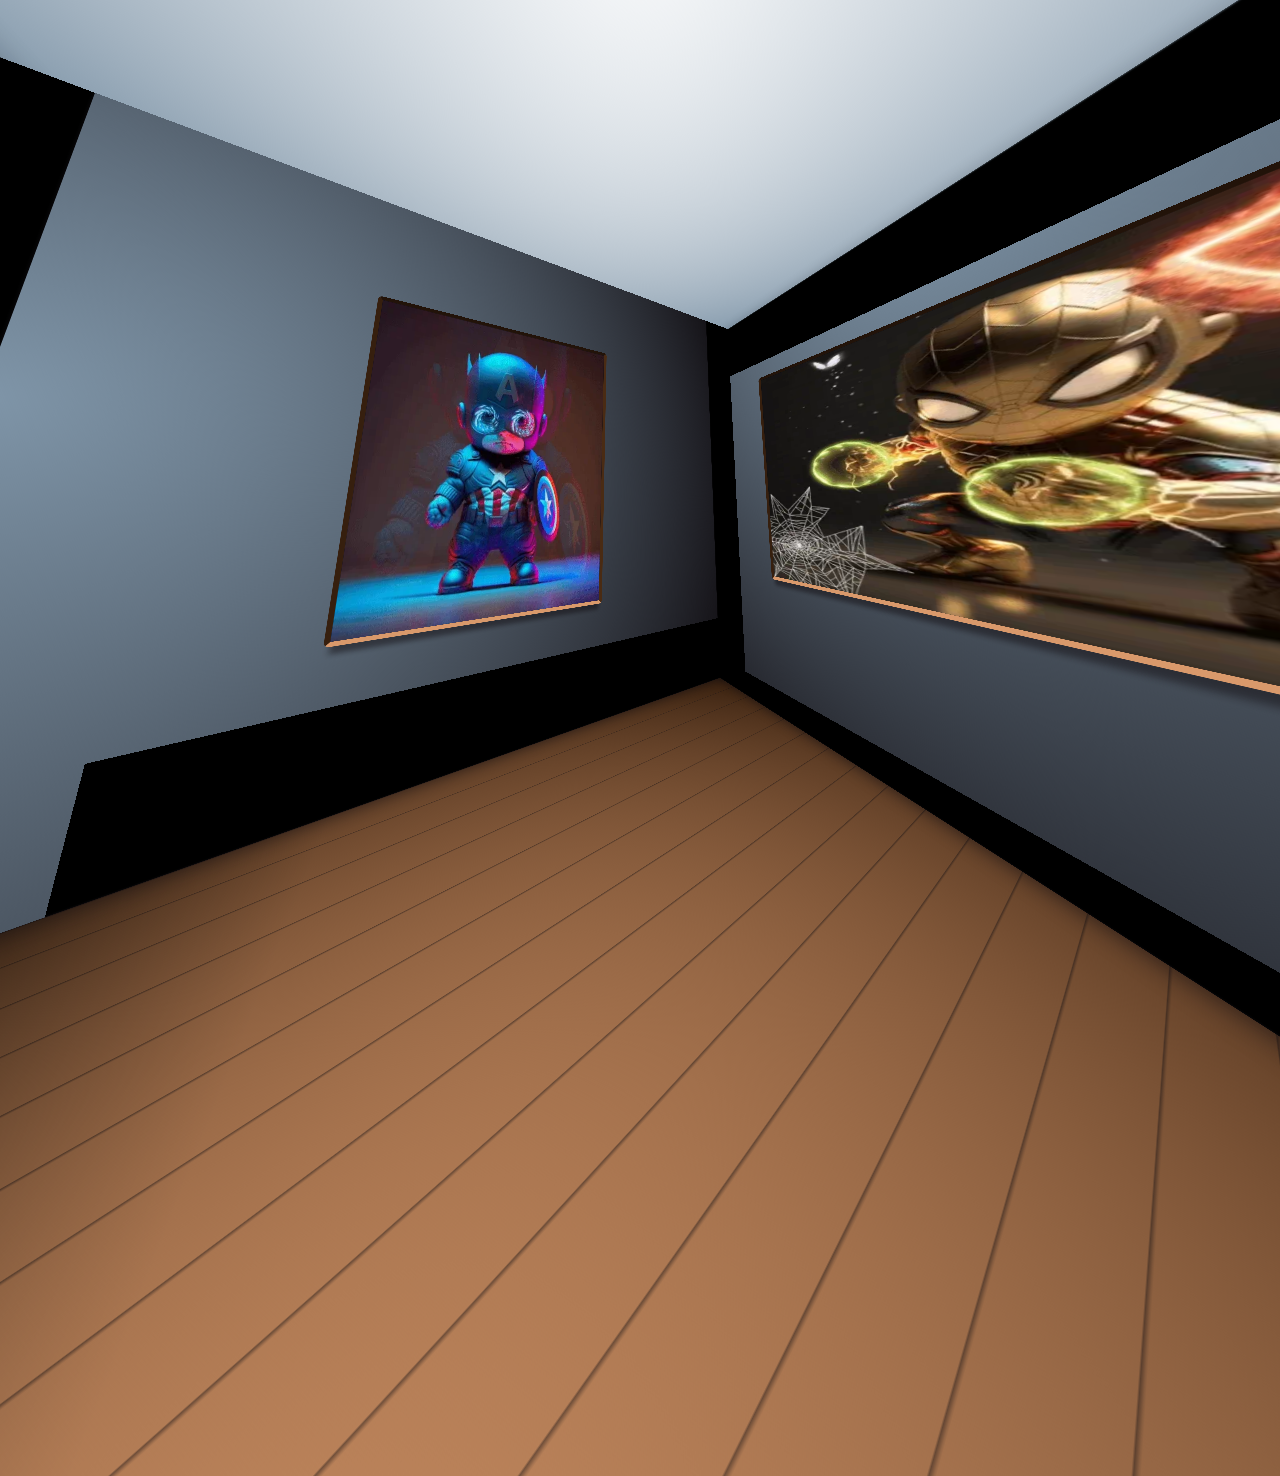
<file: Pixel/marvel.html>
<!DOCTYPE html>
<html lang="en">
  <head>
    <meta charset="UTF-8" />
    <meta name="viewport" content="width=device-width, initial-scale=1.0" />
    <title>Document</title>
  </head>
  <link rel="stylesheet" href="css/gallery.css" />
  <body>
    <input type="checkbox" id="lightswitch" accesskey="l" />
    <input type="checkbox" checked="checked" id="wall4" accesskey="x" />

    <label></label><label></label><label></label><label></label><label></label
    ><label></label><label></label><label></label><label></label><label></label
    ><label></label><label></label><label></label><label></label>
    <label
      class="p1hover pointer"
      title="Tap to zoom - double tap to view code"
    >
      <a href="https://codepen.io/ivorjetski/pen/dBYWWZ" target="_blank"></a>
      <label class="pointer"></label>
    </label>
    <label
      class="p1hover pointer"
      title="Tap to zoom - double tap to view code"
    >
      <a href="https://codepen.io/ivorjetski/pen/dBYWWZ" target="_blank"></a>
      <label class="pointer"></label>
    </label>
    <label
      class="p1hover pointer"
      title="Tap to zoom - double tap to view code"
    >
      <a href="https://codepen.io/ivorjetski/pen/dBYWWZ" target="_blank"></a>
      <label class="pointer"></label>
    </label>
    <label></label>
    <label
      class="p2hover pointer"
      title="Tap to zoom - double tap to view code"
    >
      <a href="https://codepen.io/ivorjetski/pen/xxGYWQG" target="_blank"></a>
      <label class="pointer"></label>
    </label>
    <label
      class="p2hover pointer"
      title="Tap to zoom - double tap to view code"
    >
      <a href="https://codepen.io/ivorjetski/pen/xxGYWQG" target="_blank"></a>
      <label class="pointer"></label>
    </label>
    <label
      class="p2hover pointer"
      title="Tap to zoom - double tap to view code"
    >
      <a href="https://codepen.io/ivorjetski/pen/xxGYWQG" target="_blank"></a>
      <label class="pointer"></label>
    </label>
    <label></label>
    <label
      class="p3hover pointer"
      title="Tap to zoom - double tap to view code"
    >
      <a href="https://codepen.io/ivorjetski/pen/xMJoYO" target="_blank"></a>
      <label class="pointer"></label>
    </label>
    <label
      class="p3hover pointer"
      title="Tap to zoom - double tap to view code"
    >
      <a href="https://codepen.io/ivorjetski/pen/xMJoYO" target="_blank"></a>
      <label class="pointer"></label>
    </label>
    <label
      class="p3hover pointer"
      title="Tap to zoom - double tap to view code"
    >
      <a href="https://codepen.io/ivorjetski/pen/xMJoYO" target="_blank"></a>
      <label class="pointer"></label>
    </label>
    <label class="pointer turn" for="wall4" title="Rotate right"></label>
    <label></label><label></label><label></label><label></label><label></label
    ><label></label><label></label><label></label><label></label><label></label
    ><label></label><label></label><label></label>

    <z>
      <x>
        <y>
          <floor></floor>
          <ceiling></ceiling>
          <wall1>
            <painting>
              <img src="images/Nft-images/captain-america.webp" />
              <p>
                <small>Captain America</small>
              </p>
            </painting>
          </wall1>
          <wall2>
            <painting>
              <img
                src="images/Nft-images/1705355217344_d4kngpieww7gdre6z86l6uomfnjsgnuu_400x400.webp"
              />
              <p>
                
                <small>Spiderman</small>
              </p>
            </painting>
          </wall2>
          <wall3>
            <painting>
              <img src="images/Nft-images/deapool.webp" />
              <p>
                
                <small>Deadpool</small>
              </p>
            </painting>
          </wall3>
          <wall4>
            <notice>
              <a
                title="Buy 
                The Marvel Avengers "
         
                href="marvelNft.html"
              >
                Buy The Marvel Avengers
              </a>
            </notice>
            <door>
              <a  title="Exit" href="index.html"> </a>
            </door>

            <label for="lightswitch" class="pointer" title="Switch"></label>
            <fireexit>
              <i></i>
              <i></i>
            </fireexit>
          </wall4>
        </y>
      </x>
    </z>

    <label class="turnback" title="Rotate left" for="wall4"></label>
  </body>
</html>
</file>
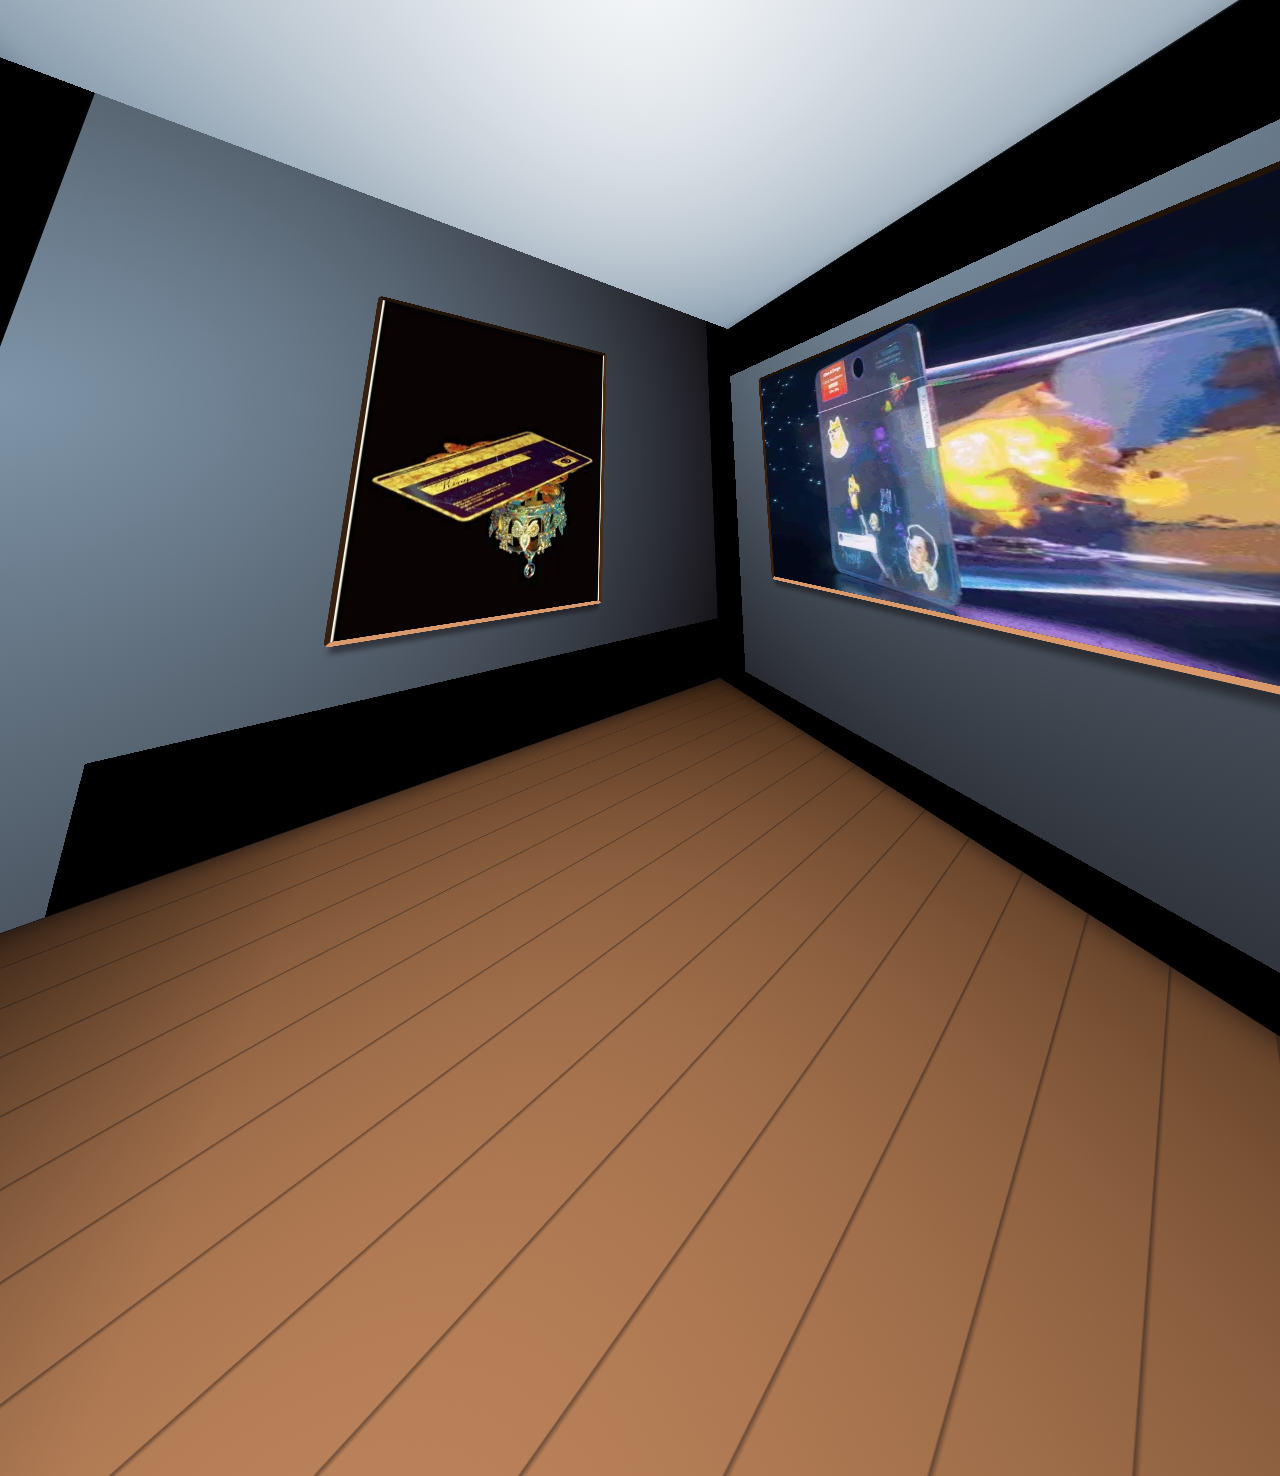
<file: Pixel/metaverse.html>
<!DOCTYPE html>
<html lang="en">
  <head>
    <meta charset="UTF-8" />
    <meta name="viewport" content="width=device-width, initial-scale=1.0" />
    <title>Document</title>
  </head>
  <link rel="stylesheet" href="css/gallery.css" />
  <body>
  
    <input type="checkbox" id="lightswitch" accesskey="l" />
    <input type="checkbox" checked="checked" id="wall4" accesskey="x" />

    <label></label><label></label><label></label><label></label><label></label
    ><label></label><label></label><label></label><label></label><label></label
    ><label></label><label></label><label></label><label></label>
    <label
      class="p1hover pointer"
      title="Tap to zoom - double tap to view code"
    >
      <a href="https://codepen.io/ivorjetski/pen/dBYWWZ" target="_blank"></a>
      <label class="pointer"></label>
    </label>
    <label
      class="p1hover pointer"
      title="Tap to zoom - double tap to view code"
    >
      <a href="https://codepen.io/ivorjetski/pen/dBYWWZ" target="_blank"></a>
      <label class="pointer"></label>
    </label>
    <label
      class="p1hover pointer"
      title="Tap to zoom - double tap to view code"
    >
      <a href="https://codepen.io/ivorjetski/pen/dBYWWZ" target="_blank"></a>
      <label class="pointer"></label>
    </label>
    <label></label>
    <label
      class="p2hover pointer"
      title="Tap to zoom - double tap to view code"
    >
      <a href="https://codepen.io/ivorjetski/pen/xxGYWQG" target="_blank"></a>
      <label class="pointer"></label>
    </label>
    <label
      class="p2hover pointer"
      title="Tap to zoom - double tap to view code"
    >
      <a href="https://codepen.io/ivorjetski/pen/xxGYWQG" target="_blank"></a>
      <label class="pointer"></label>
    </label>
    <label
      class="p2hover pointer"
      title="Tap to zoom - double tap to view code"
    >
      <a href="https://codepen.io/ivorjetski/pen/xxGYWQG" target="_blank"></a>
      <label class="pointer"></label>
    </label>
    <label></label>
    <label
      class="p3hover pointer"
      title="Tap to zoom - double tap to view code"
    >
      <a href="https://codepen.io/ivorjetski/pen/xMJoYO" target="_blank"></a>
      <label class="pointer"></label>
    </label>
    <label
      class="p3hover pointer"
      title="Tap to zoom - double tap to view code"
    >
      <a href="https://codepen.io/ivorjetski/pen/xMJoYO" target="_blank"></a>
      <label class="pointer"></label>
    </label>
    <label
      class="p3hover pointer"
      title="Tap to zoom - double tap to view code"
    >
      <a href="https://codepen.io/ivorjetski/pen/xMJoYO" target="_blank"></a>
      <label class="pointer"></label>
    </label>
    <label class="pointer turn" for="wall4" title="Rotate right"></label>
    <label></label><label></label><label></label><label></label><label></label
    ><label></label><label></label><label></label><label></label><label></label
    ><label></label><label></label><label></label>

    <z>
      <x>
        <y>
          <floor></floor>
          <ceiling></ceiling>
          <wall1>
            <painting>
              <img src="images/Nft-images/card-crown.webp" />
              <p>
                <small>Royal Crown.</small>
              </p>
            </painting>
          </wall1>
          <wall2>
            <painting>
              <img src="images/Nft-images/dog-elon.webp" />
              <p>
                <small>Doge and elon</small>
              </p>
            </painting>
          </wall2>
          <wall3>
            <painting>
              <img src="images/Nft-images/p-card.webp" />
              <p>
                <small>Polkadot Magical - Ruby</small>
              </p>
            </painting>
          </wall3>
          <wall4>
            <notice>
                <a
                title="Buy Metaverse King "
                
                href="MetverseNfts.html"
                >
                Buy Metaverse King NFT
                </a
              >
            </notice>
            <door>
              <a title="Exit" href="index.html"> </a>
            </door>

            <label for="lightswitch" class="pointer" title="Switch"></label>
            <fireexit>
              <i></i>
              <i></i>
            </fireexit>
          </wall4>
        </y>
      </x>
    </z>

    <label class="turnback" title="Rotate left" for="wall4"></label>
  </body>
</html>
</file>
<file: Pixel/css/gallery.css>
img {
    width: 100%;
    position: static;
    
  }
  
  .pointer {
    cursor: pointer;
  }
  painting img{
    height:100%;
  }
input {
    display: none;
  }
  
  html {
    font-size: 0.5vw;
    width: 100%;
    height: 100%;
    font-family: "Trebuchet MS", "Lucida Sans Unicode", "Lucida Grande", "Lucida Sans", Arial, sans-serif;
  }
  
  body {
    perspective: 50rem;
    overflow: hidden;
    width: 100%;
    height: 100%;
    margin: 0;
    background: #000;
    display: flex;
    flex-wrap: wrap;
  }
  body *,
  body *:before,
  body *:after {
    transform-style: preserve-3d;
    box-sizing: border-box;
    position: absolute;
    content: "";
    left: 0;
    top: 0;
    outline: none;
  }
  
  #wall4:checked ~ label:not([for=lightswitch]) {
    width: calc(100% / 13);
    height: calc(100% / 3);
    position: relative;
    z-index: 1;
    border: none;
    background: none;
    padding: 0;
    margin: 0;
    display: inline;
  }
  #wall4:checked ~ label:not([for=lightswitch]) label,
  #wall4:checked ~ label:not([for=lightswitch]) a {
    display: block;
    width: 100%;
    height: 100%;
    transition: 0.1s 0.5s linear;
  }
  #wall4:checked ~ label:nth-of-type(1):hover ~ z > x > y,
  #wall4:checked ~ label:nth-of-type(1):focus ~ z > x > y {
    transform: rotateY(-240deg);
  }
  #wall4:checked ~ label:nth-of-type(1):hover ~ z > x,
  #wall4:checked ~ label:nth-of-type(1):focus ~ z > x {
    transform: rotateX(10deg);
  }
  #wall4:checked ~ label:nth-of-type(2):hover ~ z > x > y,
  #wall4:checked ~ label:nth-of-type(2):focus ~ z > x > y {
    transform: rotateY(-230deg);
  }
  #wall4:checked ~ label:nth-of-type(2):hover ~ z > x,
  #wall4:checked ~ label:nth-of-type(2):focus ~ z > x {
    transform: rotateX(10deg);
  }
  #wall4:checked ~ label:nth-of-type(3):hover ~ z > x > y,
  #wall4:checked ~ label:nth-of-type(3):focus ~ z > x > y {
    transform: rotateY(-220deg);
  }
  #wall4:checked ~ label:nth-of-type(3):hover ~ z > x,
  #wall4:checked ~ label:nth-of-type(3):focus ~ z > x {
    transform: rotateX(10deg);
  }
  #wall4:checked ~ label:nth-of-type(4):hover ~ z > x > y,
  #wall4:checked ~ label:nth-of-type(4):focus ~ z > x > y {
    transform: rotateY(-210deg);
  }
  #wall4:checked ~ label:nth-of-type(4):hover ~ z > x,
  #wall4:checked ~ label:nth-of-type(4):focus ~ z > x {
    transform: rotateX(10deg);
  }
  #wall4:checked ~ label:nth-of-type(5):hover ~ z > x > y,
  #wall4:checked ~ label:nth-of-type(5):focus ~ z > x > y {
    transform: rotateY(-200deg);
  }
  #wall4:checked ~ label:nth-of-type(5):hover ~ z > x,
  #wall4:checked ~ label:nth-of-type(5):focus ~ z > x {
    transform: rotateX(10deg);
  }
  #wall4:checked ~ label:nth-of-type(6):hover ~ z > x > y,
  #wall4:checked ~ label:nth-of-type(6):focus ~ z > x > y {
    transform: rotateY(-190deg);
  }
  #wall4:checked ~ label:nth-of-type(6):hover ~ z > x,
  #wall4:checked ~ label:nth-of-type(6):focus ~ z > x {
    transform: rotateX(10deg);
  }
  #wall4:checked ~ label:nth-of-type(7):hover ~ z > x > y,
  #wall4:checked ~ label:nth-of-type(7):focus ~ z > x > y {
    transform: rotateY(-180deg);
  }
  #wall4:checked ~ label:nth-of-type(7):hover ~ z > x,
  #wall4:checked ~ label:nth-of-type(7):focus ~ z > x {
    transform: rotateX(10deg);
  }
  #wall4:checked ~ label:nth-of-type(8):hover ~ z > x > y,
  #wall4:checked ~ label:nth-of-type(8):focus ~ z > x > y {
    transform: rotateY(-170deg);
  }
  #wall4:checked ~ label:nth-of-type(8):hover ~ z > x,
  #wall4:checked ~ label:nth-of-type(8):focus ~ z > x {
    transform: rotateX(10deg);
  }
  #wall4:checked ~ label:nth-of-type(9):hover ~ z > x > y,
  #wall4:checked ~ label:nth-of-type(9):focus ~ z > x > y {
    transform: rotateY(-160deg);
  }
  #wall4:checked ~ label:nth-of-type(9):hover ~ z > x,
  #wall4:checked ~ label:nth-of-type(9):focus ~ z > x {
    transform: rotateX(10deg);
  }
  #wall4:checked ~ label:nth-of-type(10):hover ~ z > x > y,
  #wall4:checked ~ label:nth-of-type(10):focus ~ z > x > y {
    transform: rotateY(-150deg);
  }
  #wall4:checked ~ label:nth-of-type(10):hover ~ z > x,
  #wall4:checked ~ label:nth-of-type(10):focus ~ z > x {
    transform: rotateX(10deg);
  }
  #wall4:checked ~ label:nth-of-type(11):hover ~ z > x > y,
  #wall4:checked ~ label:nth-of-type(11):focus ~ z > x > y {
    transform: rotateY(-140deg);
  }
  #wall4:checked ~ label:nth-of-type(11):hover ~ z > x,
  #wall4:checked ~ label:nth-of-type(11):focus ~ z > x {
    transform: rotateX(10deg);
  }
  #wall4:checked ~ label:nth-of-type(12):hover ~ z > x > y,
  #wall4:checked ~ label:nth-of-type(12):focus ~ z > x > y {
    transform: rotateY(-130deg);
  }
  #wall4:checked ~ label:nth-of-type(12):hover ~ z > x,
  #wall4:checked ~ label:nth-of-type(12):focus ~ z > x {
    transform: rotateX(10deg);
  }
  #wall4:checked ~ label:nth-of-type(13):hover ~ z > x > y,
  #wall4:checked ~ label:nth-of-type(13):focus ~ z > x > y {
    transform: rotateY(-120deg);
  }
  #wall4:checked ~ label:nth-of-type(13):hover ~ z > x,
  #wall4:checked ~ label:nth-of-type(13):focus ~ z > x {
    transform: rotateX(10deg);
  }
  #wall4:checked ~ label:nth-of-type(14):hover ~ z > x > y,
  #wall4:checked ~ label:nth-of-type(14):focus ~ z > x > y {
    transform: rotateY(-240deg);
  }
  #wall4:checked ~ label:nth-of-type(15):hover ~ z > x > y,
  #wall4:checked ~ label:nth-of-type(15):focus ~ z > x > y {
    transform: rotateY(-230deg);
  }
  #wall4:checked ~ label:nth-of-type(16):hover ~ z > x > y,
  #wall4:checked ~ label:nth-of-type(16):focus ~ z > x > y {
    transform: rotateY(-220deg);
  }
  #wall4:checked ~ label:nth-of-type(17):hover ~ z > x > y,
  #wall4:checked ~ label:nth-of-type(17):focus ~ z > x > y {
    transform: rotateY(-210deg);
  }
  #wall4:checked ~ label:nth-of-type(18):hover ~ z > x > y,
  #wall4:checked ~ label:nth-of-type(18):focus ~ z > x > y {
    transform: rotateY(-200deg);
  }
  #wall4:checked ~ label:nth-of-type(19):hover ~ z > x > y,
  #wall4:checked ~ label:nth-of-type(19):focus ~ z > x > y {
    transform: rotateY(-190deg);
  }
  #wall4:checked ~ label:nth-of-type(20):hover ~ z > x > y,
  #wall4:checked ~ label:nth-of-type(20):focus ~ z > x > y {
    transform: rotateY(-180deg);
  }
  #wall4:checked ~ label:nth-of-type(21):hover ~ z > x > y,
  #wall4:checked ~ label:nth-of-type(21):focus ~ z > x > y {
    transform: rotateY(-170deg);
  }
  #wall4:checked ~ label:nth-of-type(22):hover ~ z > x > y,
  #wall4:checked ~ label:nth-of-type(22):focus ~ z > x > y {
    transform: rotateY(-160deg);
  }
  #wall4:checked ~ label:nth-of-type(23):hover ~ z > x > y,
  #wall4:checked ~ label:nth-of-type(23):focus ~ z > x > y {
    transform: rotateY(-150deg);
  }
  #wall4:checked ~ label:nth-of-type(24):hover ~ z > x > y,
  #wall4:checked ~ label:nth-of-type(24):focus ~ z > x > y {
    transform: rotateY(-140deg);
  }
  #wall4:checked ~ label:nth-of-type(25):hover ~ z > x > y,
  #wall4:checked ~ label:nth-of-type(25):focus ~ z > x > y {
    transform: rotateY(-130deg);
  }
  #wall4:checked ~ label:nth-of-type(26):hover ~ z > x > y,
  #wall4:checked ~ label:nth-of-type(26):focus ~ z > x > y {
    transform: rotateY(-120deg);
  }
  #wall4:checked ~ label:nth-of-type(27):hover ~ z > x > y,
  #wall4:checked ~ label:nth-of-type(27):focus ~ z > x > y {
    transform: rotateY(-240deg);
  }
  #wall4:checked ~ label:nth-of-type(27):hover ~ z > x,
  #wall4:checked ~ label:nth-of-type(27):focus ~ z > x {
    transform: rotateX(-10deg);
  }
  #wall4:checked ~ label:nth-of-type(28):hover ~ z > x > y,
  #wall4:checked ~ label:nth-of-type(28):focus ~ z > x > y {
    transform: rotateY(-230deg);
  }
  #wall4:checked ~ label:nth-of-type(28):hover ~ z > x,
  #wall4:checked ~ label:nth-of-type(28):focus ~ z > x {
    transform: rotateX(-10deg);
  }
  #wall4:checked ~ label:nth-of-type(29):hover ~ z > x > y,
  #wall4:checked ~ label:nth-of-type(29):focus ~ z > x > y {
    transform: rotateY(-220deg);
  }
  #wall4:checked ~ label:nth-of-type(29):hover ~ z > x,
  #wall4:checked ~ label:nth-of-type(29):focus ~ z > x {
    transform: rotateX(-10deg);
  }
  #wall4:checked ~ label:nth-of-type(30):hover ~ z > x > y,
  #wall4:checked ~ label:nth-of-type(30):focus ~ z > x > y {
    transform: rotateY(-210deg);
  }
  #wall4:checked ~ label:nth-of-type(30):hover ~ z > x,
  #wall4:checked ~ label:nth-of-type(30):focus ~ z > x {
    transform: rotateX(-10deg);
  }
  #wall4:checked ~ label:nth-of-type(31):hover ~ z > x > y,
  #wall4:checked ~ label:nth-of-type(31):focus ~ z > x > y {
    transform: rotateY(-200deg);
  }
  #wall4:checked ~ label:nth-of-type(31):hover ~ z > x,
  #wall4:checked ~ label:nth-of-type(31):focus ~ z > x {
    transform: rotateX(-10deg);
  }
  #wall4:checked ~ label:nth-of-type(32):hover ~ z > x > y,
  #wall4:checked ~ label:nth-of-type(32):focus ~ z > x > y {
    transform: rotateY(-190deg);
  }
  #wall4:checked ~ label:nth-of-type(32):hover ~ z > x,
  #wall4:checked ~ label:nth-of-type(32):focus ~ z > x {
    transform: rotateX(-10deg);
  }
  #wall4:checked ~ label:nth-of-type(33):hover ~ z > x > y,
  #wall4:checked ~ label:nth-of-type(33):focus ~ z > x > y {
    transform: rotateY(-180deg);
  }
  #wall4:checked ~ label:nth-of-type(33):hover ~ z > x,
  #wall4:checked ~ label:nth-of-type(33):focus ~ z > x {
    transform: rotateX(-10deg);
  }
  #wall4:checked ~ label:nth-of-type(34):hover ~ z > x > y,
  #wall4:checked ~ label:nth-of-type(34):focus ~ z > x > y {
    transform: rotateY(-170deg);
  }
  #wall4:checked ~ label:nth-of-type(34):hover ~ z > x,
  #wall4:checked ~ label:nth-of-type(34):focus ~ z > x {
    transform: rotateX(-10deg);
  }
  #wall4:checked ~ label:nth-of-type(35):hover ~ z > x > y,
  #wall4:checked ~ label:nth-of-type(35):focus ~ z > x > y {
    transform: rotateY(-160deg);
  }
  #wall4:checked ~ label:nth-of-type(35):hover ~ z > x,
  #wall4:checked ~ label:nth-of-type(35):focus ~ z > x {
    transform: rotateX(-10deg);
  }
  #wall4:checked ~ label:nth-of-type(36):hover ~ z > x > y,
  #wall4:checked ~ label:nth-of-type(36):focus ~ z > x > y {
    transform: rotateY(-150deg);
  }
  #wall4:checked ~ label:nth-of-type(36):hover ~ z > x,
  #wall4:checked ~ label:nth-of-type(36):focus ~ z > x {
    transform: rotateX(-10deg);
  }
  #wall4:checked ~ label:nth-of-type(37):hover ~ z > x > y,
  #wall4:checked ~ label:nth-of-type(37):focus ~ z > x > y {
    transform: rotateY(-140deg);
  }
  #wall4:checked ~ label:nth-of-type(37):hover ~ z > x,
  #wall4:checked ~ label:nth-of-type(37):focus ~ z > x {
    transform: rotateX(-10deg);
  }
  #wall4:checked ~ label:nth-of-type(38):hover ~ z > x > y,
  #wall4:checked ~ label:nth-of-type(38):focus ~ z > x > y {
    transform: rotateY(-130deg);
  }
  #wall4:checked ~ label:nth-of-type(38):hover ~ z > x,
  #wall4:checked ~ label:nth-of-type(38):focus ~ z > x {
    transform: rotateX(-10deg);
  }
  #wall4:checked ~ label:nth-of-type(39):hover ~ z > x > y,
  #wall4:checked ~ label:nth-of-type(39):focus ~ z > x > y {
    transform: rotateY(-120deg);
  }
  #wall4:checked ~ label:nth-of-type(39):hover ~ z > x,
  #wall4:checked ~ label:nth-of-type(39):focus ~ z > x {
    transform: rotateX(-10deg);
  }
  
  x,
  y,
  z {
    position: absolute;
    top: -50rem;
    left: 0;
    right: 0;
    bottom: 0;
    margin: auto;
    width: 1rem;
    height: 1rem;
    transition: 0.5s ease-in-out;
  }
  
  floor, floor:before, floor:after,
  ceiling,
  ceiling:before,
  ceiling:after {
    width: 300rem;
    height: 300rem;
    box-shadow: 0 0 1rem #110e12;
  }
  
  floor {
    height: 400rem;
    transform: rotateX(90deg) translate3d(-150rem, -50rem, 0rem);
    box-shadow: 0 0 1rem #110e12, inset 0 0 10rem 0 rgba(17, 14, 18, 0.75);
    background: linear-gradient(#000, rgba(255, 255, 255, 0), rgba(255, 255, 255, 0)), repeating-linear-gradient(to right, rgba(255, 255, 255, 0), rgba(255, 255, 255, 0) 12rem, rgba(17, 14, 18, 0.5) 12.5rem), radial-gradient(#d9996b, #361f0e);
  }
  floor:before, floor:after {
    background: radial-gradient(circle at center top, #7f95a8, #110e12);
  }
  floor:before {
    transform: rotateY(90deg) translate3d(-150rem, 100rem, -150rem);
  }
  floor:after {
    transform: rotateY(-90deg) translate3d(150rem, 100rem, -150rem);
  }
  
  ceiling {
    transform: rotateX(-90deg) translate3d(-150rem, 0, -200rem);
    box-shadow: 0 0 1rem #7f95a8, inset 0 0 10rem 0 rgba(17, 14, 18, 0.2);
    background: radial-gradient(#fff, #7f95a8);
  }
  ceiling:before {
    display: none;
  }
  ceiling:after {
    transform: rotateX(90deg) translate3d(0, 150rem, 150rem);
    background: radial-gradient(circle at center top, #7f95a8, #110e12);
  }
  
  wall1 painting,
  wall2 painting,
  wall3 painting {
    width: 120rem;
    height: 156rem;
    border: 2rem solid #d9996b;
    border-top-color: #221309;
    border-left-color: #361f0e;
    border-right-color: #4a2b13;
    transform: rotateY(-90deg) translate3d(0, -17rem, -89rem);
    background: #110e12;
    
    box-shadow: 0 5rem 2rem -2rem rgba(17, 14, 18, 0.5), inset 0 0 10rem #000;
    border-radius: 2rem;
    padding: 1rem;
  }
  wall1 painting p,
  wall2 painting p,
  wall3 painting p {
    color: #fff;
    top: 96%;
    left: 50rem;
    font-size: 8rem;
    transform: translate3d(0, 5rem, 0) scaleY(0);
    width: 130rem;
    width: 0;
    text-shadow: 5rem 5rem 2rem #110e12;
    transform-origin: -62rem 0;
    transition: 0.5s ease-in-out;
    line-height: 1.05em;
    word-wrap: break-word;
  }
  wall1 painting p:before,
  wall2 painting p:before,
  wall3 painting p:before {
    width: 52rem;
    height: 22rem;
    border-right: 0.5rem solid #fff;
    border-top: 0.5rem solid #fff;
    transform: translate3d(-56rem, 0rem, 0);
    box-shadow: 2rem 0 1rem -1rem rgba(17, 14, 18, 0.5), inset 0 2rem 1rem -1rem rgba(17, 14, 18, 0.5);
  }
  wall1 painting p:after,
  wall2 painting p:after,
  wall3 painting p:after {
    width: 6rem;
    height: 50rem;
    border-left: 0.5rem solid #fff;
    border-right: 0.5rem solid #fff;
    transform: skewY(45deg) translate3d(-62rem, 9.5rem, 0);
    box-shadow: 2rem 0 1rem -1rem rgba(17, 14, 18, 0.5), inset 2rem 0 1rem -1rem rgba(17, 14, 18, 0.5);
  }
  wall1 painting p *,
  wall2 painting p *,
  wall3 painting p * {
    position: relative;
    content: normal;
  }
  
  wall2 painting {
    width: 200rem;
    height: 126rem;
    transform: translate3d(-100rem, 0, 148rem) scaleX(-1);
  }
  
  wall3 painting {
    width: 110rem;
    height: 144rem;
    transform: rotateY(90deg) translate3d(0, -17rem, -200rem);
  }
  
  wall4 {
    transform: translate3d(-150rem, -50rem, -150rem);
    background: radial-gradient(circle at 60% 80%, rgba(255, 255, 255, 0), rgba(17, 14, 18, 0.5)), linear-gradient(to right, rgba(17, 14, 18, 0.5), rgba(255, 255, 255, 0), rgba(255, 255, 255, 0), rgba(17, 14, 18, 0.5));
    box-shadow: 0 0 1rem #110e12;
    width: 300rem;
    height: 250rem;
  }
  
  wall4:before,
  wall4 door {
    width: 86rem;
    height: 224rem;
    border-radius: 1rem;
    box-shadow: 0 0 0 150rem #7f95a8;
    left: -20rem;
    right: -15rem;
    margin: auto;
    top: 60rem;
    transform: translate3d(0, 0, -1rem);
  }
  wall4:after {
    width: 10rem;
    height: 224rem;
    background: linear-gradient(#110e12, #9daebd, #637c91);
    transform: translate3d(183rem, 65rem, -4.5rem) rotateY(90deg);
  }
  wall4 door {
    border: 5rem ridge rgba(157, 174, 189, 0.65);
    box-shadow: 1rem 0.5rem 1rem rgba(17, 14, 18, 0.5), 0 0 1rem 0.5rem rgba(17, 14, 18, 0.5), 0 0 10rem rgba(17, 14, 18, 0.2);
    transform: translate3d(0, 0, 0.5rem);
  }
  wall4 door:before, wall4 door:after {
    transform: translate3d(0, 0, -1rem) rotateY(10deg);
    transform-origin: 0 0;
    border-radius: 1rem;
  }
  wall4 door:before {
    width: 100%;
    height: 185rem;
    background: radial-gradient(circle at top left, rgba(188, 199, 209, 0.2), #9daebd) #9daebd;
    box-shadow: inset 0 0 1.5rem #000, 0 0 1.5rem #000, inset 0 0 5rem rgba(0, 0, 0, 0.5);
  }
  wall4 door:after {
    width: calc(100% / 3.5);
    left: 14%;
    top: 10%;
    height: calc(100% / 3.5);
    box-shadow: 1rem 1rem 0 #bcc7d1, -1rem -1rem 0 #7f95a8, 33rem 0 0 #9daebd, 34rem 1rem 0 #bcc7d1, 32rem -1rem 0 #7f95a8, 33rem 80rem 0 #9daebd, 34rem 81rem 0 #bcc7d1, 32rem 79rem 0 #7f95a8, 0 80rem 0 #9daebd, 1rem 81rem 0 #bcc7d1, -1rem 79rem 0 #7f95a8, 49rem 42rem 2rem -7.5rem rgba(127, 149, 168, 0.5), 49rem 42rem 0 -7.5rem #9daebd, 48.5rem 41.5rem 0 -7.5rem #bcc7d1;
  }
  wall4 door a {
    width: 100%;
    height: 100%;
  }
  wall4 label {
    background: rgba(255, 255, 255, 0.5);
    width: 8rem;
    height: 8rem;
    transform: translate3d(210rem, 110rem, 1rem);
    border-radius: 1rem;
    box-shadow: 0.5rem 1rem 2rem rgba(17, 14, 18, 0.5), inset -0.25rem -0.25rem 1rem rgba(17, 14, 18, 0.25), inset 0.25rem 0.25rem 1rem #fff;
  }
  wall4 label:after {
    width: 1rem;
    height: 3rem;
    box-shadow: 0 0 0 0.15rem #110e12, 0.15rem 0.5rem 0.5rem #110e12;
    transform: translate3d(3.5rem, 2.5rem, 0);
    opacity: 0.2;
    border-radius: 0.15rem;
    background: linear-gradient(rgba(255, 255, 255, 0), #fff);
  }
  wall4 label:before {
    width: 0.5rem;
    height: 0.5rem;
    border-radius: 50%;
    background: #110e12;
    transform: translate3d(1.5rem, 3.75rem, 0);
    box-shadow: 4.75rem 0 0 #110e12;
    opacity: 0.5;
  }
  
  .p1hover:hover ~ * > * > * > wall1 > * > p {
    transform: translate3d(0, 5rem, 0) scale(1);
    width: 130rem;
  }
  
  .p2hover:hover ~ * > * > * > wall2 > * > p {
    transform: translate3d(0, 5rem, 0) scale(1);
    width: 130rem;
  }
  
  .p3hover:hover ~ * > * > * > wall3 > * > p {
    transform: translate3d(0, 5rem, 0) scale(1);
    width: 130rem;
  }
  
  .p1hover:active ~ z {
    transform: translate3d(0, 0, 100rem);
  }
  .p1hover:active ~ z > x > y {
    transform: rotateY(-270deg) !important;
  }
  
  .p2hover:active ~ z {
    transform: translate3d(0, 0, 100rem);
  }
  
  .p3hover:active ~ z {
    transform: translate3d(0, 0, 100rem);
  }
  .p3hover:active ~ z > x > y {
    transform: rotateY(-90deg) !important;
  }
  
  notice {
    font-size: 5rem;
    transform: translate3d(50rem, 120rem, 0.5rem);
  }
  notice a,
  notice a:hover,
  notice a:focus {
    position: relative;
    padding: 2rem;
    background: rgba(255, 255, 255, 0.5);
    border-radius: 1rem;
    text-decoration: none;
    margin-bottom: 3rem;
    color: #000;
    box-shadow: inset 0 0 0 0 rgba(255, 255, 255, 0.5), 0 0 0 2rem rgba(255, 255, 255, 0), -0.5rem 1rem 2rem rgba(17, 14, 18, 0.5);
    transition: all 0.25s ease-in-out;
    display: block;
    text-align: center;
  }
  notice a:hover,
  notice a:hover:hover,
  notice a:focus:hover {
    box-shadow: inset 0 0 3rem 3rem rgba(255, 255, 255, 0.5), 0 0 0 0.1rem #fff, -0.5rem 1rem 2rem rgba(17, 14, 18, 0.5);
  }
  
  fireexit {
    z-index: 99;
    width: 50rem;
    height: 20rem;
    background: #008b54;
    transform: translate3d(125rem, 30rem, 0);
    border-radius: 1rem;
    box-shadow: 0.5rem 1rem 2rem rgba(17, 14, 18, 0.25), inset 0 0 0 1rem #7f95a8, 0 0 50rem rgba(119, 231, 186, 0.1);
  }
  fireexit:before, fireexit:after {
    border-bottom: 4rem solid #7f95a8;
    border-left: 1.5rem solid #7f95a8;
    border-top: 2rem solid rgba(255, 255, 255, 0);
    transform: translate3d(35rem, 0.5rem, 0) skewY(-50deg);
    width: 5rem;
    height: 13rem;
  }
  fireexit:after {
    transform: translate3d(30rem, 0.5rem, 0) scaleX(-1) skewY(-50deg);
  }
  fireexit i:nth-of-type(1) {
    background: #7f95a8;
    width: 11rem;
    height: 13rem;
    transform: translate3d(11rem, 3.5rem, 0);
  }
  fireexit i:nth-of-type(1):before {
    width: 2.2rem;
    height: 2.2rem;
    transform: translate3d(7rem, 1.5rem, 0);
    background: #008b54;
    border-radius: 50%;
  }
  fireexit i:nth-of-type(1):after {
    width: 5.5rem;
    height: 3rem;
    border: 1rem solid #008b54;
    border-left-width: 1.5rem;
    border-right-width: 2.5rem;
    border-bottom: none;
    transform: translate3d(2rem, 4rem, 0) skewX(-45deg);
    border-radius: 0 1rem 0 0;
  }
  fireexit i:nth-of-type(2) {
    border-bottom: 1.2rem solid #008b54;
    border-right: 1.2rem solid #008b54;
    width: 4rem;
    height: 4rem;
    transform: translate3d(11.3rem, 10.5rem, 0) skewX(-15deg);
  }
  fireexit i:nth-of-type(2):before {
    width: 4rem;
    height: 3rem;
    border-bottom: 1rem solid #008b54;
    border-left: 1.3rem solid #008b54;
    transform: translate3d(7rem, -3rem, 0) skewX(45deg);
  }
  fireexit i:nth-of-type(2):after {
    width: 1.3rem;
    height: 7rem;
    background: #008b54;
    transform: translate3d(6.5rem, 0rem, 0) skewX(35deg);
  }
  
  #lightswitch:checked ~ z > x > y > floor {
    background: radial-gradient(#110e12, #000);
  }
  #lightswitch:checked ~ z > x > y > floor:before, #lightswitch:checked ~ z > x > y > floor:after {
    background: radial-gradient(circle at 50% top, #0d2815, #110e12, #000);
  }
  #lightswitch:checked ~ z > x > y > ceiling {
    background: radial-gradient(circle at center bottom, #0d2815, #110e12, #110e12, #000);
  }
  #lightswitch:checked ~ z > x > y > ceiling:before, #lightswitch:checked ~ z > x > y > ceiling:after {
    background: #110e12;
  }
  #lightswitch:checked ~ z > x > y > * > painting {
    border: 2rem solid #110e12;
    border-top-color: #000;
    border-left-color: #000;
    border-right-color: #0d2815;
    background: #0d2815;
    box-shadow: 5rem 4rem 2rem -2rem #000;
  }
  #lightswitch:checked ~ z > x > y > * > painting > * {
    filter: brightness(20%) contrast(120%);
    opacity: 0.8;
  }
  #lightswitch:checked ~ z > x > y > wall2 > painting {
    border-left-color: #110e12;
    border-right-color: #110e12;
    border-bottom-color: #0d2815;
    box-shadow: 0 3rem 2rem -2rem #000, 0 3rem 3rem #000;
  }
  #lightswitch:checked ~ z > x > y > wall3 > painting {
    border-left-color: #0d2815;
    border-right-color: #000;
    box-shadow: -5rem 4rem 2rem -2rem #000;
  }
  #lightswitch:checked ~ z > x > y > wall4 {
    background: none;
  }
  #lightswitch:checked ~ z > x > y > wall4:before {
    box-shadow: 0 0 0 150rem #110e12;
    transform: translate3d(0, 0, 0);
  }
  #lightswitch:checked ~ z > x > y > wall4:after {
    background: linear-gradient(#110e12, #0d2815, #000);
  }
  #lightswitch:checked ~ z > x > y > wall4 > door {
    border-color: #110e12;
    box-shadow: 0 -60rem 100rem rgba(13, 40, 21, 0.5);
  }
  #lightswitch:checked ~ z > x > y > wall4 > door:before {
    background: radial-gradient(circle at top left, rgba(13, 40, 21, 0.2), #110e12) #110e12;
  }
  #lightswitch:checked ~ z > x > y > wall4 > door:after {
    box-shadow: 1rem 1rem 0 #0d2815, -1rem -1rem 0 #000, 33rem 0 0 #110e12, 34rem 1rem 0 #0d2815, 32rem -1rem 0 #000, 33rem 80rem 0 #110e12, 34rem 81rem 0 #0d2815, 32rem 79rem 0 #000, 0 80rem 0 #110e12, 1rem 81rem 0 #0d2815, -1rem 79rem 0 #000, 49rem 42rem 2rem -7.5rem rgba(0, 0, 0, 0.5), 49rem 42rem 0 -7.5rem #110e12, 48.5rem 41.5rem 0 -7.5rem #0d2815;
  }
  #lightswitch:checked ~ z > x > y > wall4 > notice > a {
    background: #0d2815;
    box-shadow: -2rem 2rem 2rem rgba(0, 0, 0, 0.5), 0 0 0 rgba(17, 14, 18, 0.5), 0 0 0 rgba(119, 231, 186, 0.05), inset 0 0.25rem 0.25rem 0 #77e7ba;
  }
  #lightswitch:checked ~ z > x > y > wall4 > notice > a:hover, #lightswitch:checked ~ z > x > y > wall4 > notice > a:focus {
    color: #008b54;
    box-shadow: -2rem 2rem 2rem rgba(0, 0, 0, 0.5), 0 0 2rem rgba(17, 14, 18, 0.5), 0 0 10rem rgba(119, 231, 186, 0.15), inset 0 0.25rem 0.25rem 0 #77e7ba;
  }
  #lightswitch:checked ~ z > x > y > wall4 > fireexit {
    box-shadow: 0 0 1rem #000, 0.5rem 1rem 2rem rgba(17, 14, 18, 0.25), inset 0 0 0 1rem #7f95a8, 0 0 20rem rgba(119, 231, 186, 0.4), 0 0 10rem rgba(0, 139, 84, 0.4);
  }
  #lightswitch:checked ~ z > x > y > wall4 > label {
    /*opacity: .1;*/
    background: rgba(255, 255, 255, 0.1);
    box-shadow: 1rem 2rem 2rem #000, inset -0.25rem -0.25rem 1rem rgba(17, 14, 18, 0.25), inset 0.25rem 0.25rem 0.5rem #77e7ba;
  }
  #lightswitch:checked ~ z > x > y > wall4 > label:after {
    opacity: 1;
    background: linear-gradient(rgba(17, 14, 18, 0.5), rgba(255, 255, 255, 0), rgba(255, 255, 255, 0));
    box-shadow: 0 0 0 0.15rem #110e12, 0.75rem -0.25rem 0.5rem -0.35rem #110e12, inset 0 0.25rem 0.25rem 0 #77e7ba;
  }
  #lightswitch:checked ~ z > x > y > wall4 > label:before {
    background: #000;
    box-shadow: 4.75rem 0 0 #000;
    opacity: 1;
  }
  
  .turn,
  .turnback {
    box-shadow: inset 0 0 0 0 rgba(255, 255, 255, 0.1), 0 0 0 5rem rgba(255, 255, 255, 0);
    transition: all 0.25s ease-in-out;
    border-radius: 4rem 0 0 4rem;
  }
  .turn:before,
  .turnback:before {
    transform: translate3d(0, 0, 0) rotate(45deg) scale(0);
    border-top: 0.5rem solid rgba(255, 255, 255, 0.5);
    border-right: 0.5rem solid rgba(255, 255, 255, 0.5);
    bottom: 0;
    height: 3rem;
    width: 3rem;
    margin: auto;
    transition: all 0.25s ease-in-out;
  }
  .turn:hover,
  .turnback:hover {
    box-shadow: inset 0 0 3rem 10rem rgba(255, 255, 255, 0.1), 0 0 0 rgba(255, 255, 255, 0.1);
  }
  .turn:hover:before,
  .turnback:hover:before {
    transform: translate3d(3rem, 0, 0) rotate(45deg) scale(1);
  }
  
  .turnback {
    width: calc(100% / 13);
    height: calc(100% / 3);
    z-index: 1;
    bottom: 0;
    cursor: pointer;
    margin: auto;
  }
  
  #wall4:not(:checked) ~ .turnback {
    transform: scaleX(-1);
  }
  
  #wall4:checked ~ .turnback {
    opacity: 0;
  }
  
  @media (min-width: 600px) {
    #wall4:checked ~ label:not([for=lightswitch]) label:active {
      transform: translateY(100%);
      transition: 0.1s linear;
    }
  }
</file>
